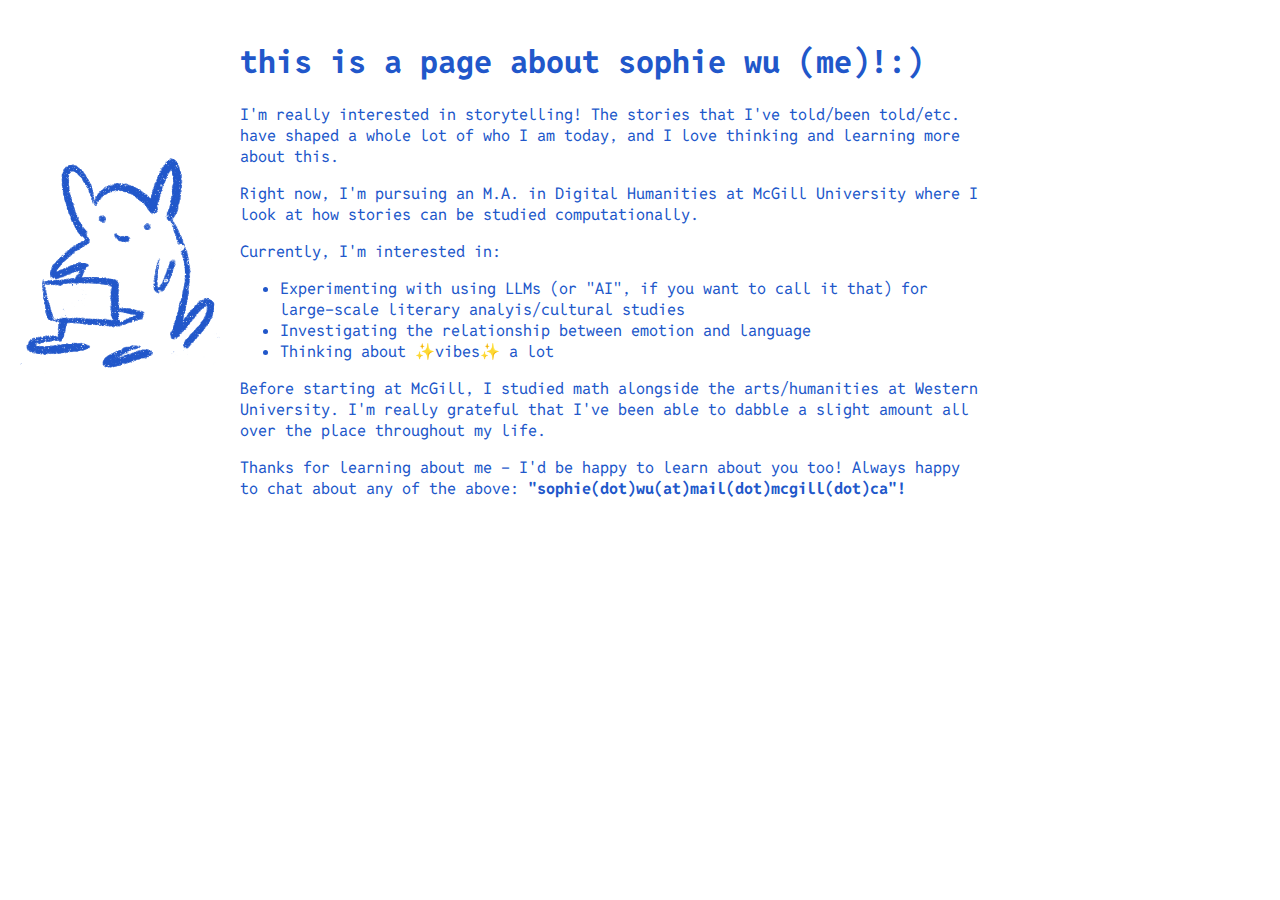
<file: index.html>
<!DOCTYPE html>
<html lang="en">
<head>
    <meta charset="UTF-8">
    <meta name="viewport" content="width=device-width, initial-scale=1.0">
    <title>me!</title>
    <link rel="stylesheet" href="styles.css">
    <link rel="preconnect" href="https://fonts.googleapis.com">
    <link rel="preconnect" href="https://fonts.gstatic.com" crossorigin>
    <link href="https://fonts.googleapis.com/css2?family=Reddit+Mono:wght@200..900&display=swap" rel="stylesheet">
</head>
<body>
    <div class="container">
        <div class="image-container">
            <img src="me.png" id="hoverImage" alt="Hover Image">
        </div>
        <div class="about-text">
            <h1>this is a page about sophie wu (me)!:)</h1>
            <p>I'm really interested in storytelling! The stories that I've told/been told/etc. have shaped a whole lot of who I am today, and I love thinking and learning more about this.</p>
            <p> Right now, I'm pursuing an M.A. in Digital Humanities at McGill University where I look at how stories can be studied computationally.</p>
    <p>Currently, I'm interested in:
        <ul>
            <li>Experimenting with using LLMs (or "AI", if you want to call it that) for large-scale literary analyis/cultural studies</li>
            <li>Investigating the relationship between emotion and language</li>
            <li>Thinking about ✨vibes✨ a lot</li>
        </ul>
    </p>
    <p>Before starting at McGill, I studied math alongside the arts/humanities at Western University. I'm really grateful that I've been able to dabble a slight amount all over the place throughout my life.
    </p>
    <p>Thanks for learning about me - I'd be happy to learn about you too! Always happy to chat about any of the above: <b>"sophie(dot)wu(at)mail(dot)mcgill(dot)ca"!</b></p>
        </div>

    <script src="script.js"></script>
</body>
</html>
</file>
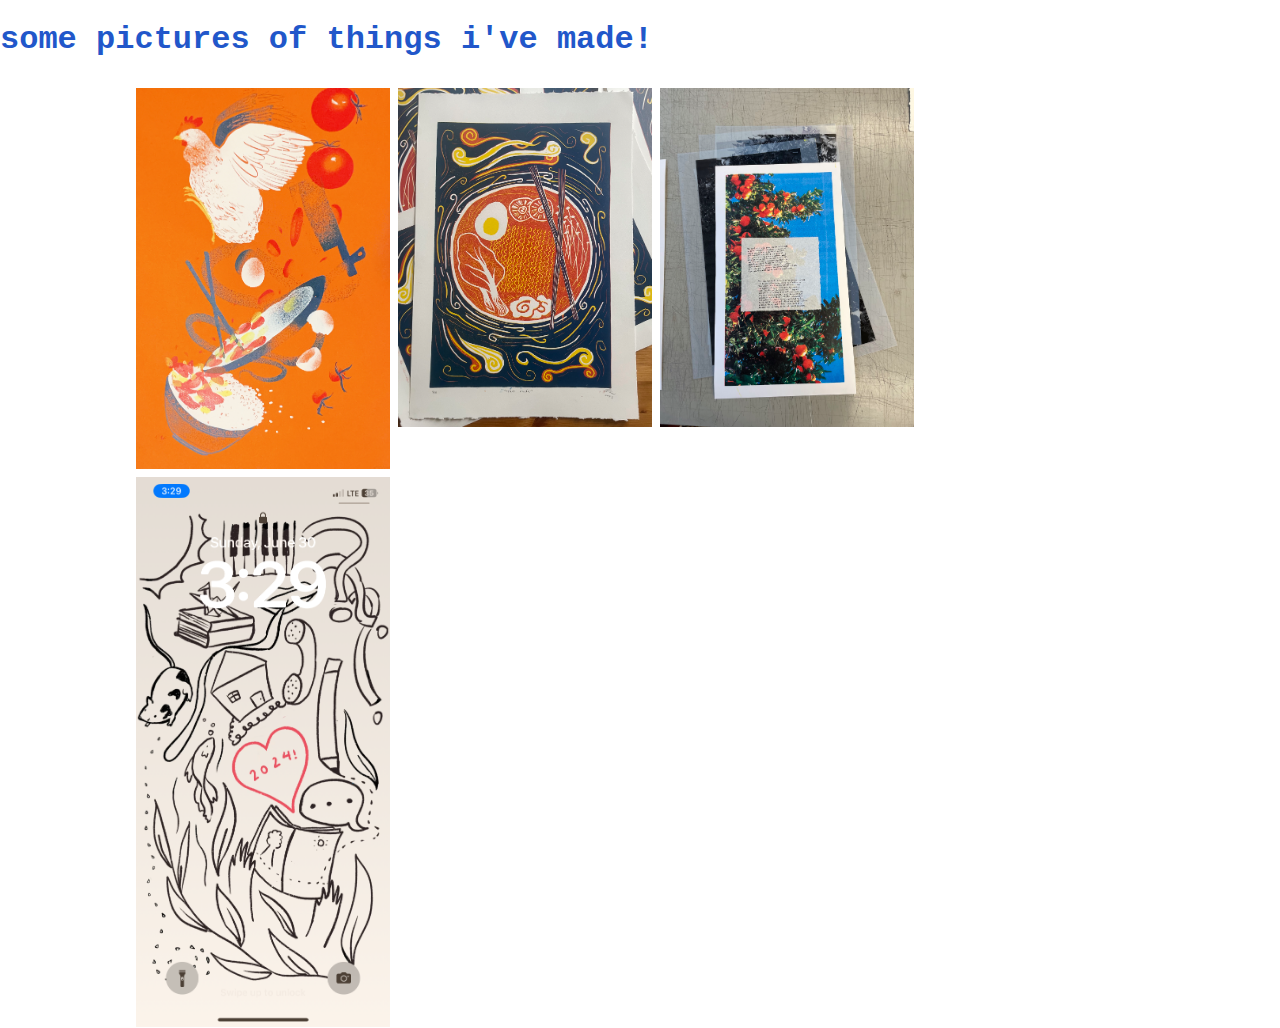
<file: portfolio.html>
<!DOCTYPE html>
<html>
<head>
    <link rel="stylesheet" type="text/css" href="styles2.css">
</head>
<body>
  <div id="description"><h1>some pictures of things i've made!</h1></div>
  <p></p>
  <div class="container">
    <div class="row">
      <div class="column">
        <img src="art1.jpg">
      </div>
      <div class="column">
        <img src="art3.jpg">
      </div>
      <div class="column">
        <img src="art4.jpg">
      </div>
      <div class="column">
        <img src="art2.PNG">
      </div>
    </div>
  </div>
</body>
</html>
</file>
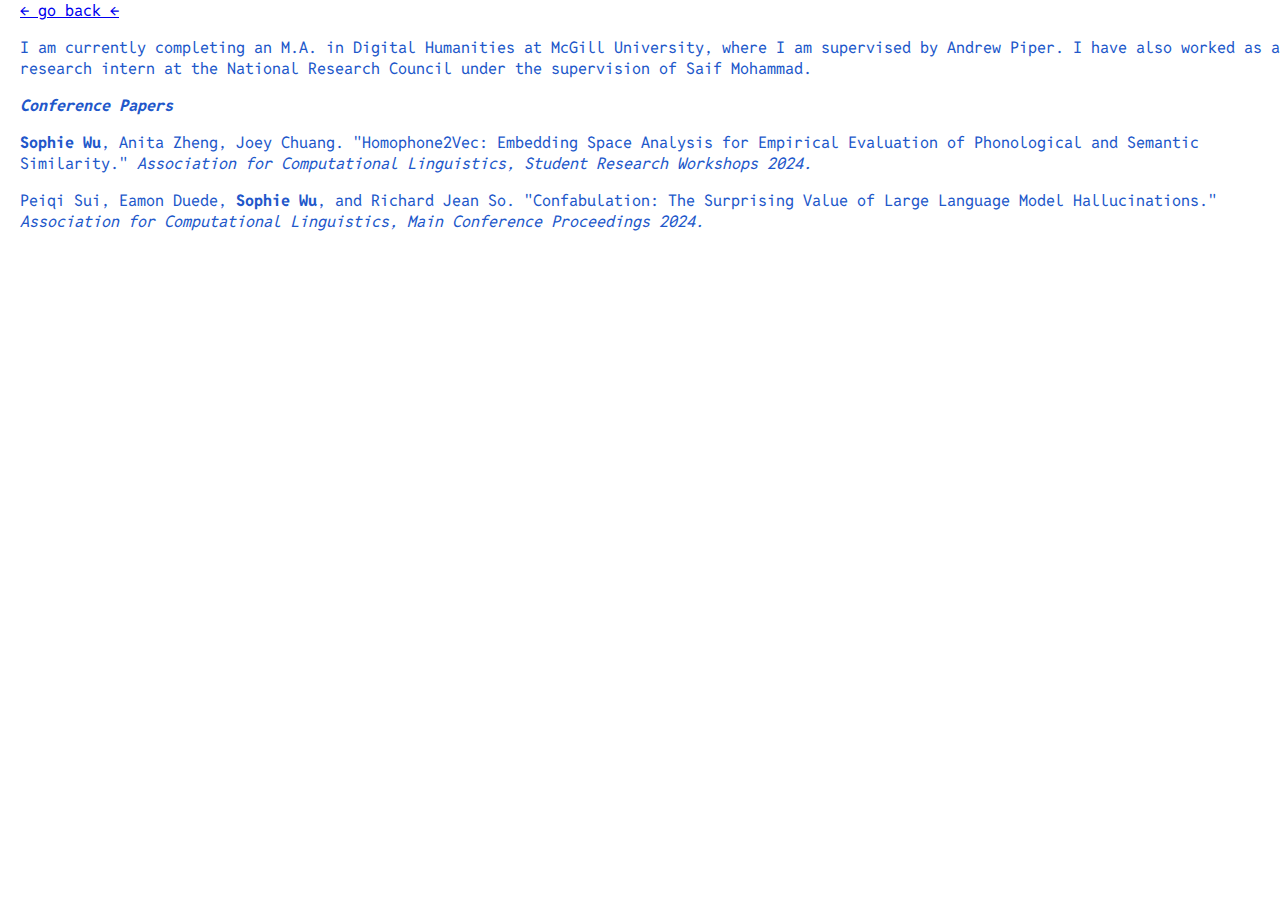
<file: research.html>
<!DOCTYPE html>
<html lang="en">
<head>
    <meta charset="UTF-8">
    <meta name="viewport" content="width=device-width, initial-scale=1.0">
    <title>me!</title>
    <link rel="stylesheet" href="styles.css">
    <link rel="preconnect" href="https://fonts.googleapis.com">
    <link rel="preconnect" href="https://fonts.gstatic.com" crossorigin>
    <link href="https://fonts.googleapis.com/css2?family=Reddit+Mono:wght@200..900&display=swap" rel="stylesheet">
</head>
<body>
    <div class="about-text">
        <a href="index.html"> ← go back ←</a>
        <p>I am currently completing an M.A. in Digital Humanities at McGill University, where I am supervised by Andrew Piper. I have also worked as a research intern at the National Research Council under the supervision of Saif Mohammad.</p>
        <span id="citations">
            <b><i>Conference Papers</i></b>
            <p><b>Sophie Wu</b>, Anita Zheng, Joey Chuang. "Homophone2Vec: Embedding Space Analysis for Empirical Evaluation of Phonological and Semantic Similarity." <i>Association for Computational Linguistics, Student Research Workshops 2024.</i></p>
            <p>Peiqi Sui, Eamon Duede, <b>Sophie Wu</b>, and Richard Jean So. "Confabulation: The Surprising Value of Large Language Model Hallucinations." <i>Association for Computational Linguistics, Main Conference Proceedings 2024.</i></p>
        </span>
    </div>

    <script src="script.js"></script>
</body>
</html>
</file>
<file: styles.css>
/* Basic Styling */
body, html {
    margin: 0;
    padding: 0;
    font-family: Arial, sans-serif;
    color: #2157ca;
    font-family: "Reddit Mono", monospace;
  font-optical-sizing: auto;
  font-weight: <weight>;
  font-style: normal;
}

.container {
    display: flex;
    align-items: center;
    justify-content: center;
    padding: 20px;
    padding-right: 300px;
}

.image-container img {
    width: 200px; /* Fixed size for desktop */
    height: auto;
}

.about-text {
    margin-left: 20px;
    flex: 1;
}

/* Responsive Design */
@media (max-width: 1000px) {
    .container {
        flex-direction: column;
        align-items: center;
        padding-right: 40px;
        padding-left: 40px
    }

    .image-container img {
        width: 200px; /* Smaller size for mobile */
        height: auto;
    }

    .about-text {
        margin-left: 0;
        margin-top: 20px;
    }

}

#hover-target {
    cursor: pointer;
}
</file>
<file: styles2.css>
/* Basic Styling */
body, html {
    margin: 0;
    padding: 0;
    font-family: Arial, sans-serif;
    color: #2157ca;
    font-family: "Reddit Mono", monospace;
  font-optical-sizing: auto;
  font-weight: <weight>;
  font-style: normal;
}

.description {
    margin-left: auto;
    margin-right: auto;
}

.description h1 {
    text-align: center;
}

.row {
    display: flex;
    flex-wrap: wrap;
    padding: 0 4px;
  }

.container {
    width: 80%;
    margin-left: auto;
    margin-right: auto;
}

  
  /* Create four equal columns that sits next to each other */
  .column {
    flex: 25%;
    max-width: 25%;
    padding: 0 4px;
  }
  
  .column img {
    margin-top: 8px;
    vertical-align: middle;
    width: 100%;
  }


  
  /* Responsive layout - makes a two column-layout instead of four columns */
  @media screen and (max-width: 800px) {
    .column {
      flex: 50%;
      max-width: 50%;
    }

    .container {
        width: 80%;
        margin-left: auto;
        margin-right: auto;
    }
  }
  
  /* Responsive layout - makes the two columns stack on top of each other instead of next to each other */
  @media screen and (max-width: 600px) {
    .column {
      flex: 100%;
      max-width: 100%;
    }

    .container {
        width: 80%;
        margin-left: auto;
        margin-right: auto;
    }
  }
</file>
